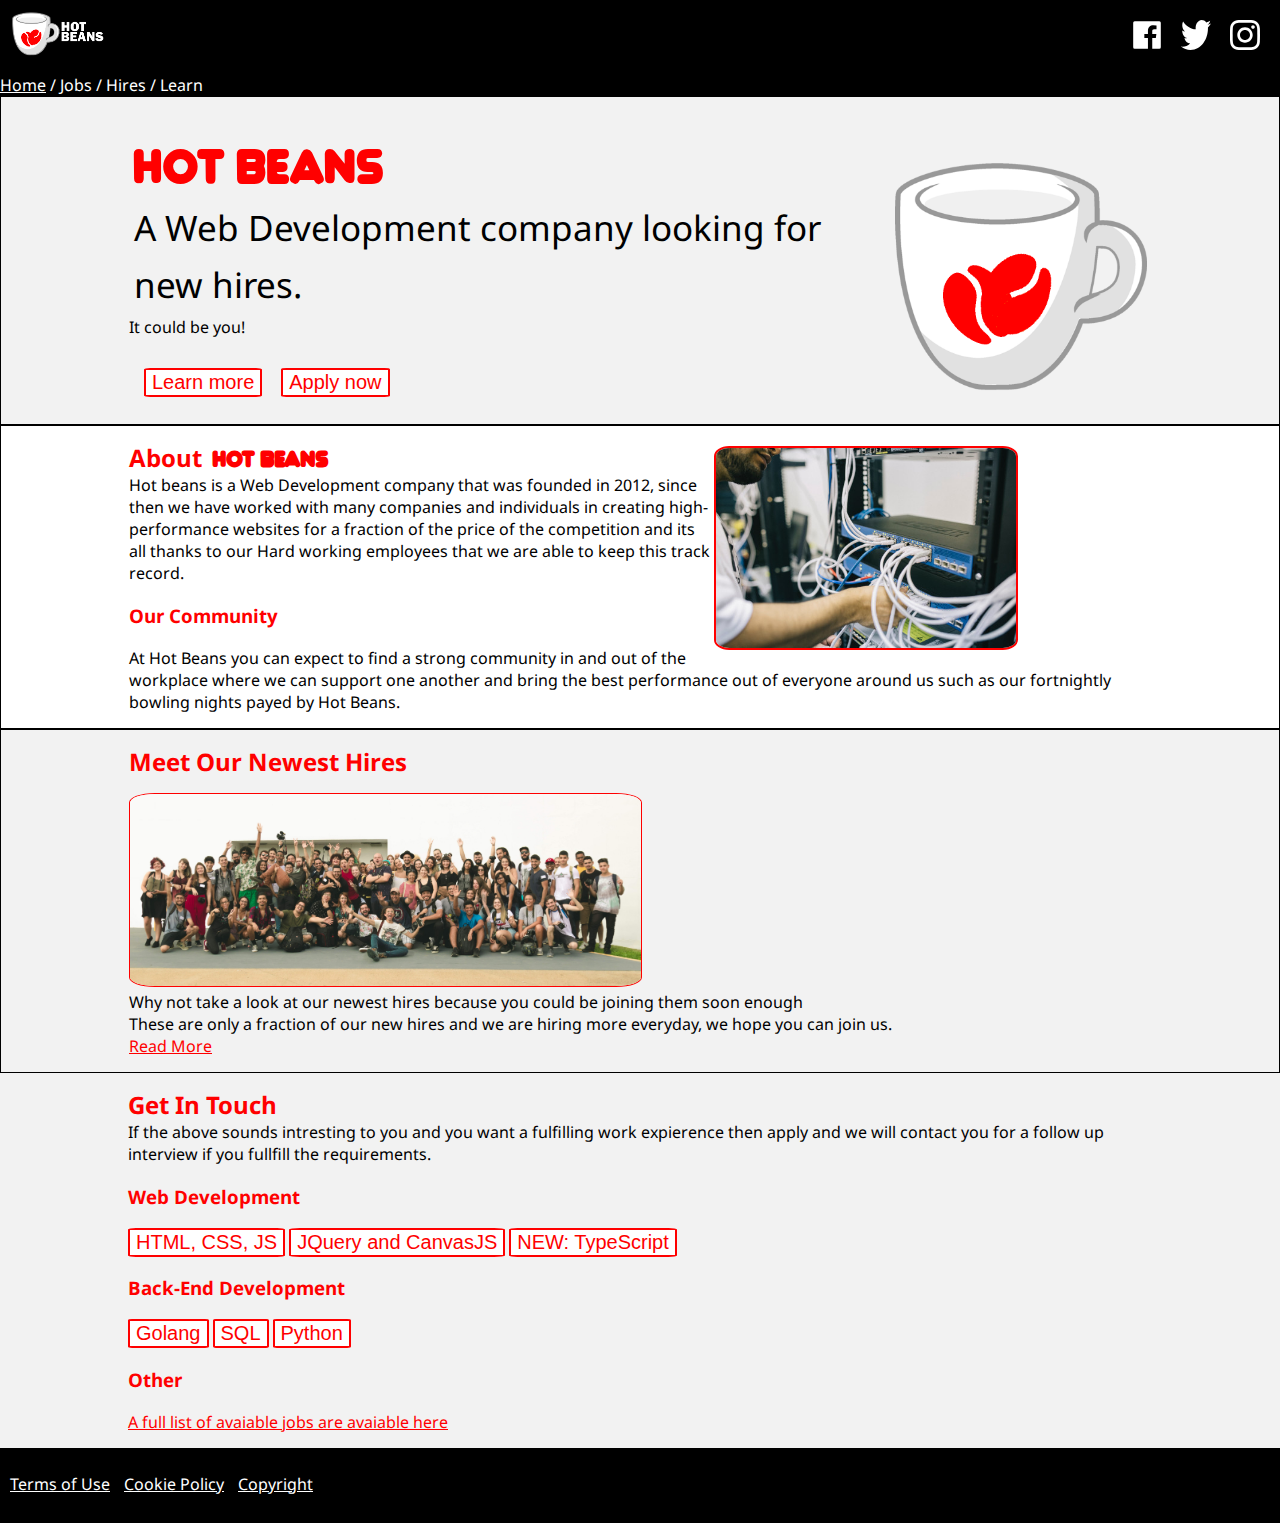
<file: index.htm>
<!DOCTYPE html>
<html lang="en">

<head>
    <meta charset="UTF-8">
    <meta http-equiv="X-UA-Compatible" content="IE=edge">
    <meta name="viewport" content="width=device-width, initial-scale=1.0">
    <title>Hot Beans</title>
    <link href="assets/css/style.css" rel="stylesheet">
    <link href="assets/css/fonts.css" rel="stylesheet">
    <style>
        .logo {
            width: 270px;
        }

        .man {
            float: right;
            margin: 0;
            padding: 0;
            margin-right: 13%;
            border-radius: 5%;
            margin-top: 5px;
            width: 300px;
            border: #f00 2px solid;
        }

        @media only screen and (max-width: 650px) {
            .logo {
                display: none;
            }
            .man {
                float: unset;
            }
        }
    </style>
    <link rel="icon" type="image/x-icon" href="assets/favicon.ico">
</head>

<body>
    <div class="nav">
        <img class="logobar" src="assets/image/logobar.png" alt="Logo">
        <div class="social">
            <img class="social" src="svg/facebook.svg" id="facebook"
                 onclick="window.location.replace('https://www.facebook.com/hotbeans__uk__/')" alt="Facebook">
            <img class="social" src="svg/twitter.svg"
                onclick="window.location.replace('https://www.twitter.com/hotbeans__uk__/')" alt="Twitter">
            <img class="social" src="svg/instagram.svg"
                onclick="window.location.replace('https://www.instagram.com/hotbeans__uk__/')" alt="Instagram">
        </div>
    </div>
    <div class="navbutts"><p> <a class="cur" href="./index.htm">Home</a> / <a href="./jobs.htm">Jobs</a> / <a href="./hires.htm">Hires</a> / <a href="./resources.htm">Learn</a></p></div>
    <div style="padding-top: 3%;" class="mainpad wborder">
        <!-- <h1>HOT BEANS</h> -->
        <div class="container">
            <div class="grid-t">
                <p class="title">HOT BEANS <br><i class="subtitle">A Web Development company looking for new hires.</i></p>
                <p>It could be you!</p>
                <button onclick="document.getElementById('about').scrollIntoView();" style="margin-top: 30px;margin-left: 15px;" class="mainbutt">Learn more</button>
                <button onclick="window.location = './jobs.htm'" style="margin-top: 30px;margin-left: 15px;" class="mainbutt">Apply now</button>
            </div>
            <div class="grid-t">
                <img class="logo" src="assets/image/logo.png">
            </div>
        </div>
    </div>
    <div class="mainpad wshade wborder">
        <img style="float:right;margin: 0;padding:0;margin-right: 13%;border-radius: 5%;margin-top:5px;width: 300px;border: #f00 2px solid;"
             src="assets/image/serverguy.jpg" alt="guy">
        <h2 id="about">About <i style="font-size: 23px;" class=title>Hot Beans</i></h2>
        <p>Hot beans is a Web Development company that was founded in 2012, since then we have worked with many
            companies and individuals in creating high-performance websites for
            a fraction of the price of the competition and its all thanks to our Hard working employees that we are able
            to keep this track record.
        </p>
        <h3>Our Community</h3>
        <p>At Hot Beans you can expect to find a strong community in and out of the workplace where we can support one
            another and bring the best performance out of everyone around us such as our fortnightly bowling nights
            payed by Hot Beans.</p>
    </div>
    <div class="mainpad wborder">
        <h2>Meet Our Newest Hires</h2>
        <img style="margin-top: 15px;border: #f00 1px solid;border-radius: 5%;" width="50%" src="assets/people/community.jpg">
        <p>Why not take a look at our newest hires because you could be joining them soon enough <br>
           These are only a fraction of our new hires and we are hiring more everyday, we hope you can join us.</p>
        <a href="hires.htm">Read More</a>
    </div>
    <div class="mainpad">
        <h2>Get In Touch</h2>
        <p>If the above sounds intresting to you and you want a fulfilling work expierence then apply and we will contact you for a follow up
            interview if you fullfill the requirements. 
        </p>

        <h3>Web Development</h3>
        <button onclick="window.location = './jobs.htm#HTML'" class="mainbutt">HTML, CSS, JS</button>
        <button onclick="window.location = './jobs.htm#JQUERY'" class="mainbutt">JQuery and CanvasJS</button>
        <button onclick="window.location = './jobs.htm#TS'" class="mainbutt">NEW: TypeScript</button>
        <h3>Back-End Development</h3>
        <button onclick="window.location = './jobs.htm#GO'" class="mainbutt">Golang</button>
        <button onclick="window.location = './jobs.htm#SQL'"class="mainbutt">SQL</button>
        <button onclick="window.location = './jobs.htm#PY'"class="mainbutt">Python</button>
        <h3>Other</h3>
        <a href="jobs.htm">A full list of avaiable jobs are avaiable here</a>
    </div>

    <div class="footer">
        <p class="footertxt">HOT BEANS</p>
        <p class="cc"><a href="#">Terms of Use</a> / <a href="#">Cookie Policy</a> / <a href="#">Copyright</a> </p>
    </div>
</body>

</html>
</file>
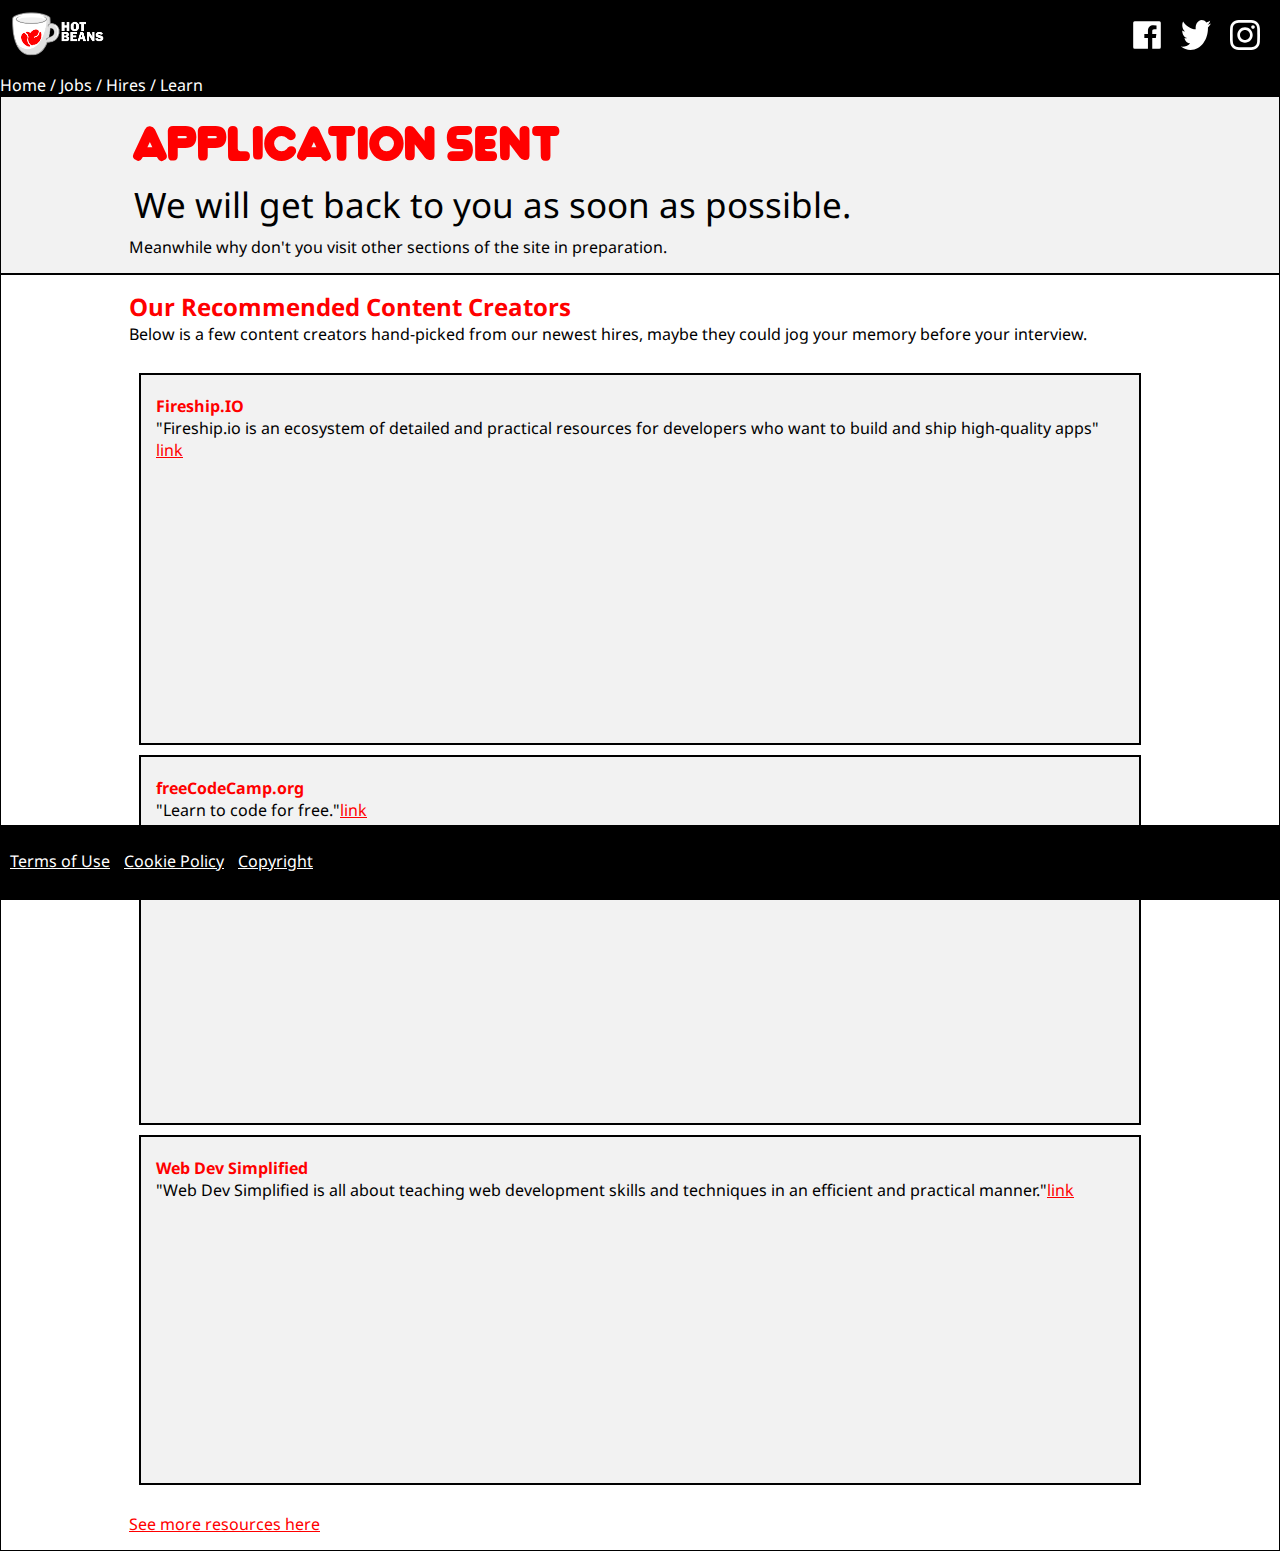
<file: appres.htm>
<!doctype html>
<html lang="en">

<head>
    <meta charset="UTF-8">
    <meta name="viewport"
        content="width=device-width, user-scalable=no, initial-scale=1.0, maximum-scale=1.0, minimum-scale=1.0">
    <meta http-equiv="X-UA-Compatible" content="ie=edge">
    <title>Hot Beans Application Submitted</title>
    <link href="assets/css/style.css" rel="stylesheet">
    <link href="assets/css/fonts.css" rel="stylesheet">
    <style>
        .grid-t {
            padding: 20px;
            padding-left: 15px;
            margin: 10px;
            background-color: #f2f2f2;
            border: 2px solid #000;
        }

        .grid-t iframe {
            width: 426px;
            height: 240px;
        }

        .grid-t h4 {
            padding: 0;
            margin: 0;
        }

        @media only screen and (max-width: 1700px) {
            div.container {
                display: unset;
            }
            .grid-t iframe {
                width: 100%;
            }
        }
    </style>
    <link rel="icon" type="image/x-icon" href="assets/favicon.ico">
</head>

<body>
    <div class="nav">
        <img class="logobar" src="assets/image/logobar.png" alt="Logo" onclick="window.location = './index.htm'">
        <div class="social">
            <img class="social" src="svg/facebook.svg" id="facebook"
                onclick="window.location.replace('https://www.facebook.com/hotbeans__uk__/')" alt="Facebook">
            <img class="social" src="svg/twitter.svg"
                onclick="window.location.replace('https://www.twitter.com/hotbeans__uk__/')" alt="Twitter">
            <img class="social" src="svg/instagram.svg"
                onclick="window.location.replace('https://www.instagram.com/hotbeans__uk__/')" alt="Instagram">
        </div>
    </div>
    <div class="navbutts">
        <p> <a href="./index.htm">Home</a> / <a href="./jobs.htm">Jobs</a> / <a href="./hires.htm">Hires</a> / <a
                href="./resources.htm">Learn</a></p>
    </div>
    <div class="mainpad wborder">
        <p class="title">Application Sent<br><i class="subtitle">We will get back to you<span id="name"></span> as soon
                as possible.</i></p>
        <p>Meanwhile why don't you visit other sections of the site in preparation.</p>
        <script>
            let params = new URLSearchParams(window.location.search);
            let name = params.get("name");
            if (name) {
                document.getElementById("name").innerHTML = ", " + name + ","
            }
        </script>
    </div>
    <div class="mainpad wshade wborder">
        <h2>Our Recommended Content Creators</h2>
        <p>Below is a few content creators hand-picked from our newest hires, maybe they could jog your memory before
            your interview.</p>
        <br>
        <div class="container">
            <div class="grid-t">
                <div>
                    <h4>Fireship.IO</h4>
                    <p>"Fireship.io is an ecosystem of detailed and practical resources for developers who want to build
                        and ship high-quality apps" <a href="https://fireship.io/">link</a></p>
                    <br>
                    <iframe src="https://www.youtube.com/embed/DHjqpvDnNGE" title="JavaScript in 100 Seconds"
                        frameborder="0"
                        allow="accelerometer; autoplay; clipboard-write; encrypted-media; gyroscope; picture-in-picture; web-share"
                        allowfullscreen></iframe>
                </div>
            </div>
            <div class="grid-t">
                <h4>freeCodeCamp.org </h4>
                <p>"Learn to code for free."<a href="https://www.freecodecamp.org/learn">link</a></p>
                <br>
                <iframe style="padding-top: 20px;" src="https://www.youtube.com/embed/YS4e4q9oBaU"
                    title="Learn Go Programming - Golang Tutorial for Beginners" frameborder="0"
                    allow="accelerometer; autoplay; clipboard-write; encrypted-media; gyroscope; picture-in-picture; web-share"
                    allowfullscreen></iframe>
            </div>
            <div class="grid-t">
                <h4>Web Dev Simplified</h4>
                <p>"Web Dev Simplified is all about teaching web development skills and techniques in an efficient and
                    practical manner."<a href="https://courses.webdevsimplified.com/">link</a></p>
                <br>
                <iframe src="https://www.youtube.com/embed/hQAHSlTtcmY" title="Learn React In 30 Minutes"
                    frameborder="0"
                    allow="accelerometer; autoplay; clipboard-write; encrypted-media; gyroscope; picture-in-picture; web-share"
                    allowfullscreen></iframe>
            </div>
        </div><br>
        <a href="./resources.htm">See more resources here</a>
    </div>


    <div class="footer bfooter">
        <p class="footertxt">HOT BEANS</p>
        <p class="cc"><a href="#">Terms of Use</a> / <a href="#">Cookie Policy</a> / <a href="#">Copyright</a> </p>
    </div>
</body>

</html>
</file>
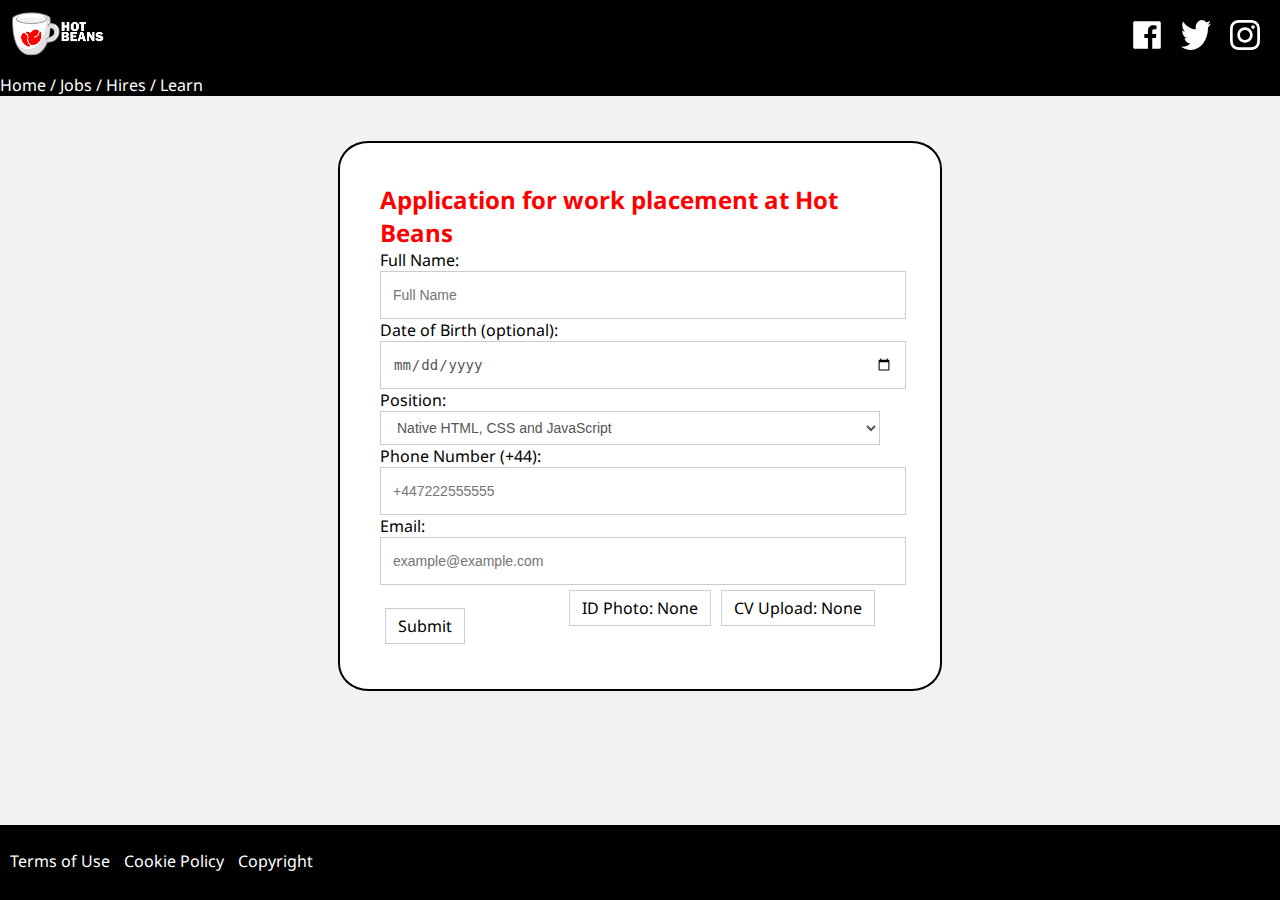
<file: form.htm>
<!DOCTYPE html>
<html lang="en">

<head>
    <meta charset="UTF-8">
    <meta http-equiv="X-UA-Compatible" content="IE=edge">
    <meta name="viewport" content="width=device-width, initial-scale=1.0">
    <title>Hot Beans Application</title>
    <link href="assets/css/style.css" rel="stylesheet">
    <link href="assets/css/fonts.css" rel="stylesheet">
    <link rel="icon" type="image/x-icon" href="assets/favicon.ico">
    <style>
        label {
            font-family: 'Noto Sans', sans-serif;
        }
        select, input {
            display: block;
            width: 100%;
            height: 34px;
            padding: 6px 12px;
            font-size: 14px;
            color: #555;
            background-color: #fff;
            background-image: none;
            border: 1px solid #ccc;
            /* border-radius: 2%; */
        }

        .f {
            width: unset;
            height:unset;
            font-size:unset;
            /*color: transparent;*/
            background-color: unset;
            background-image: none;
            border: 1px solid #ccc;
            display: inline-block;
            padding: 6px 12px;
            cursor: pointer;
            margin: 5px;
            float: right;
        }
        input[type="file"] {
            display: none;
        }

        .failed {
            border: 1px solid #f00;
        }

        .formholder {
            background-color: white;
            padding: 40px 60px 40px 40px;
            width: 500px;
            border: 2px solid #000;
            border-radius: 5%;
        }
        a {
            color: unset;
            text-decoration: none;
        }

    </style>
</head>

<body>
    <div class="nav">
        <img class="logobar" src="assets/image/logobar.png" alt="Logo" onclick="window.location = './index.htm'">
        <div class="social">
            <img class="social" src="svg/facebook.svg" id="facebook"
                 onclick="window.location.replace('https:\/\/www.facebook.com/hotbeans__uk__/')" alt="Facebook">
            <img class="social" src="svg/twitter.svg"
                onclick="window.location.replace('https:\/\/www.twitter.com/hotbeans__uk__/')" alt="Twitter">
            <img class="social" src="svg/instagram.svg"
                onclick="window.location.replace('https:\/\/www.instagram.com/hotbeans__uk__/')" alt="Instagram">
        </div>
    </div>
    <div class="navbutts"><p> <a href="./index.htm">Home</a> / <a href="./jobs.htm">Jobs</a> / <a href="./hires.htm">Hires</a> / <a href="./resources.htm">Learn</a></p></div>
    <div style="display: flex;align-items: center;justify-content: center;margin-top: 45px">
        <div class="formholder">
            <h2>Application for work placement at Hot Beans</h2>
            <form action="./appres.htm">
                <label for="name">Full Name:</label>
                <input autocomplete="false" type="text" name="name" id="name" placeholder="Full Name">
                <label for="dob">Date of Birth (optional):</label>
                <input autocomplete="false" type="date" name="dob" id="dob" placeholder="dd/mm/yyyy">
                <label for="position">Position:</label>
                <select autocomplete="false" class="input" name="position" id="position">
                    <optgroup label="Web Development"></optgroup>
                    <option value="Native HTML, CSS and JavaScript" id="pos-HTML">Native HTML, CSS and JavaScript</option>
                    <option value="JQuery" id="pos-JSQ">JQuery Development</option>
                    <option value="TypeScript" id="pos-TS">TypeScript Development</option>
                    <optgroup label="Back-End Development"></optgroup>
                    <option value="Golang Application Development" id="pos-GOA">Golang Application Development</option>
                    <option value="Golang Server Development" id="pos-GOS">Golang Server Development</option>
                    <option value="SQL DataStore Manager" id="pos-SQL">SQL DataStore Manager</option>
                    <option value="Python Application Development" id="pos-PY">Python Application Development</option>
                </select>
                <label for="phone">Phone Number (+44):</label>
                <input autocomplete="false" type="text" name="phone" id="phone" placeholder="+447222555555">
                <label for="email">Email:</label>
                <input autocomplete="false" type="email" name="email" id="email" placeholder="example@example.com">
                <label class="f">
                    <input id="cvu-f" onchange="inputchange(event)" type="file"/>
                    <span id="cvu">CV Upload: None </span>
                </label>
                <label class="f">
                    <input id="idu-f" onchange="inputchange(event)" type="file"/>
                    <span id="idu">ID Photo: None </span>
                </label>
                <input autocomplete="false" class="f" type="file" name="f" id="f">
                <br>
                <a class="f" style="float: left" onclick="sendform(this.parentNode)">Submit</a>
            </form>
        </div>
    </div>
    <script>
        let id = new URLSearchParams(window.location.search).get("op")
        if (id) {
            document.getElementById("pos-" + id).selected = true;
        }
        function inputchange(evt) {
            console.log(evt.target)
            console.log(evt.target.id)
            console.log(evt.target.id.slice(0, -2));
            console.log(evt.target.id.slice(0, -2));
            console.log(evt.target.files[0].name)
            if(evt.target.files[0].name) {
                if (evt.target.id === "idu-f")
                    document.getElementById(evt.target.id.slice(0, -2)).innerHTML = "ID Photo: " +  evt.target.files[0].name;
                else
                    document.getElementById(evt.target.id.slice(0, -2)).innerHTML = "CV Upload: " +  evt.target.files[0].name;
            }
        }

        function sendform(theform) {
            // Validation first
            let dom = document.getElementById("name");
            let failed = false;
            if (!dom.value) {
                failed = true;
                dom.classList.add("failed");
            }else if (dom.classList.contains("failed"))
                dom.classList.remove("failed");

            // RegEx for an GB mobile number
            // https://regexlib.com/(X(1)A(MKdY7w-h8EvV-sVcEeHVj5fLmIuUew0OuNUeZpx0VfjzK-zuj1gAY3_k9drP6mB3OPAsUmGYVhn52Nlteg-FK26_T2WpKvjgwXOCnnhfRH_H1kNRHEdCFZhJG6r9hHS3_EijJSwrWP08kvbsRzCccsTRdI3w6E3FjCArb5HG62zfzVta0Cdw3rW97Y12sVEL0))/UserPatterns.aspx?authorid=d95177b0-6014-4e73-a959-73f1663ae814&AspxAutoDetectCookieSupport=1
            let rg = new RegExp("^(((\\+44\\s?\\d{4}|\\(?0\\d{4}\\)?)\\s?\\d{3}\\s?\\d{3})|((\\+44\\s?\\d{3}|\\(?0\\d{3}\\)?)\\s?\\d{3}\\s?\\d{4})|((\\+44\\s?\\d{2}|\\(?0\\d{2}\\)?)\\s?\\d{4}\\s?\\d{4}))(\\s?\\#(\\d{4}|\\d{3}))?$");
            dom = document.getElementById("phone");
            if (!rg.test(dom.value)) {
                // invalid
                failed = true;
                dom.classList.add("failed");
            }else if (dom.classList.contains("failed"))
                dom.classList.remove("failed");
            rg = new RegExp("^[a-zA-Z0-9.!#$%&'*+/=?^_`{|}~-]+@[a-zA-Z0-9-]+(?:\\.[a-zA-Z0-9-]+)*$");
            dom = document.getElementById("email")
            if (!rg.test(dom.value)) {
                failed = true;
                dom.classList.add("failed");
                console.debug("Email was invalid");
            }else if (dom.classList.contains("failed"))
                dom.classList.remove("failed");

            if(failed) return;
            let urlparams = "?";
            for(const k of new FormData(theform).entries())
                urlparams += `${k[0]}=${encodeURIComponent(k[1] ? k[1] : "")}&`;

            window.location = `./appres.htm${urlparams}`;
        }
    </script>

    <div class="footer bfooter">
        <p class="footertxt">HOT BEANS</p>
        <p class="cc"><a href="#">Terms of Use</a> / <a href="#">Cookie Policy</a> / <a href="#">Copyright</a> </p>
    </div>
</body>

</html>
</file>
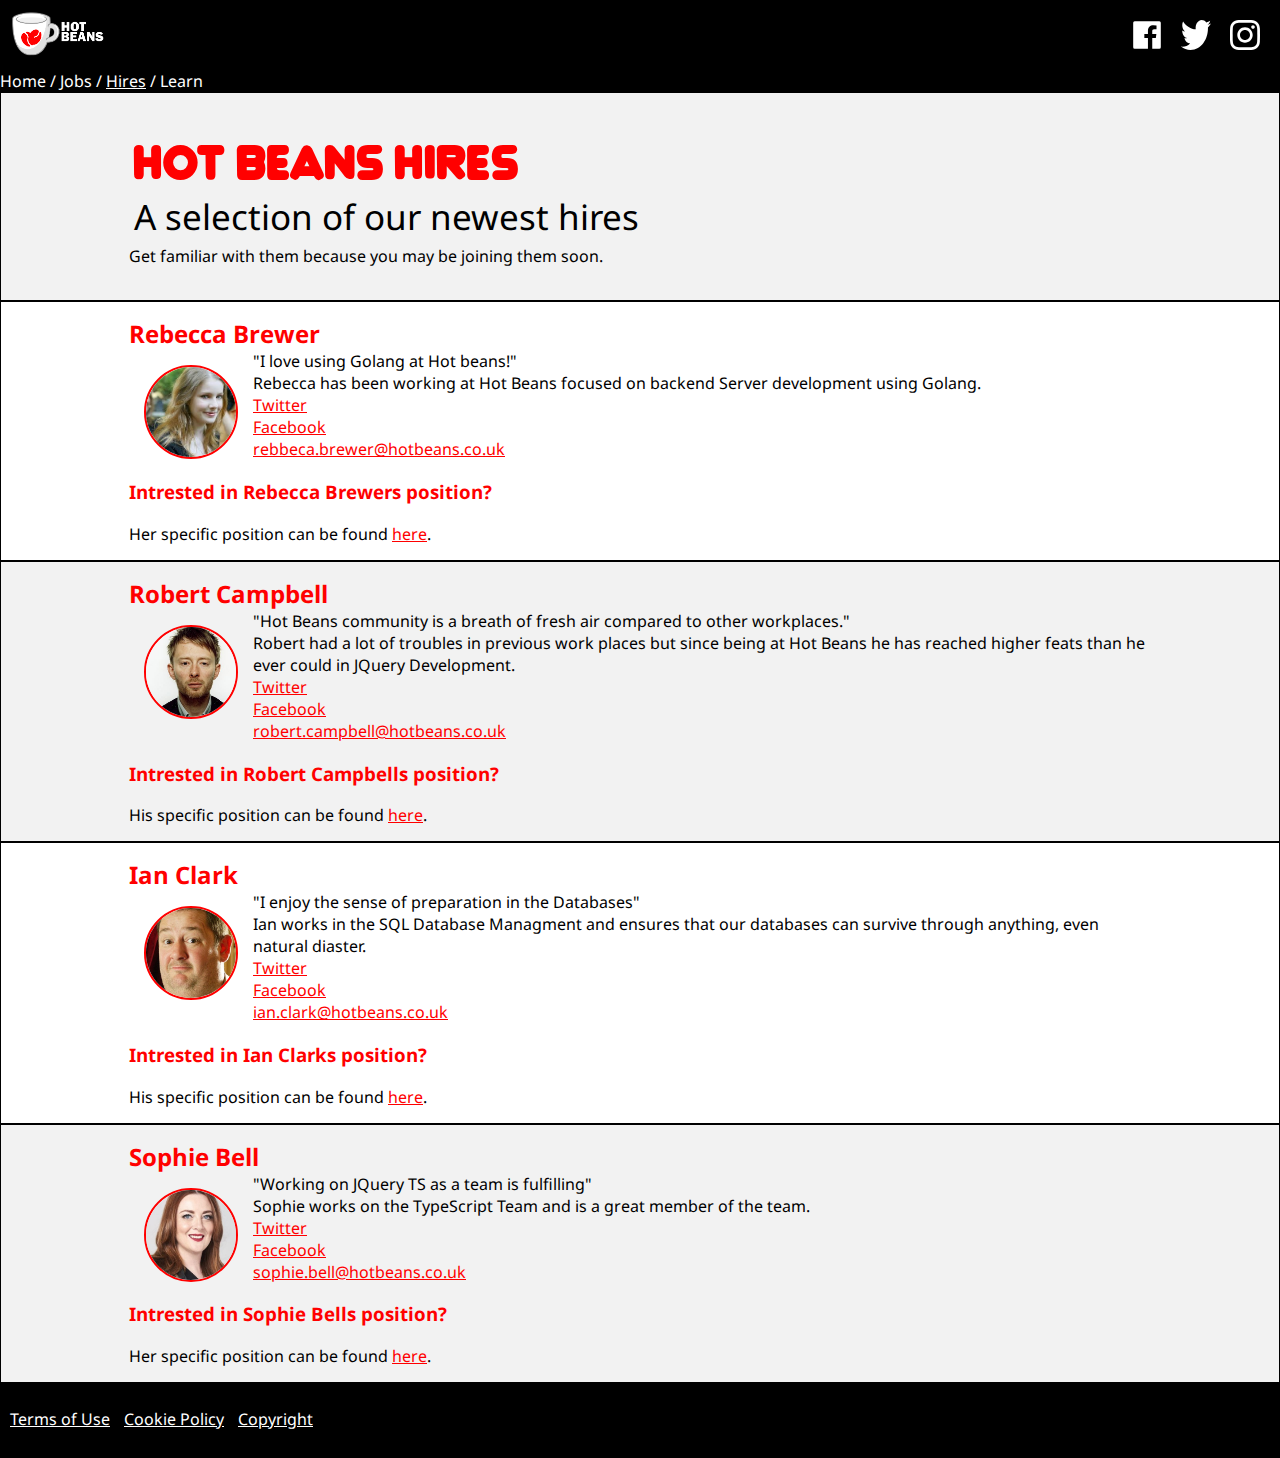
<file: hires.htm>
<html lang="en">
<head>
    <meta charset="UTF-8">
    <meta http-equiv="X-UA-Compatible" content="IE=edge">
    <meta name="viewport" content="width=device-width, initial-scale=1.0">
    <title>Hot Beans Hires</title>
    <link href="assets/css/style.css" rel="stylesheet">
    <link href="assets/css/fonts.css" rel="stylesheet">
    <link rel="icon" type="image/x-icon" href="assets/favicon.ico">
    <style>
        .mainpad img {
            width: 90px;
            /* float: right; */
            border: 2px solid #f00;
            border-radius: 50%;
            float: left;
            margin: 15px;
        }
        /* h3 { */
            /* padding-top: 15px; */
        /* } */

    </style>
</head>
<body>
    <div class="nav">
        <img class="logobar" src="assets/image/logobar.png" alt="Logo" onclick="window.location = './index.htm'">
        <div class="social">
            <img class="social" src="svg/facebook.svg" id="facebook"
                 onclick="window.location.replace('https:\/\/www.facebook.com/hotbeans__uk__/')" alt="Facebook">
            <img class="social" src="svg/twitter.svg"
                onclick="window.location.replace('https:\/\/www.twitter.com/hotbeans__uk__/')" alt="Twitter">
            <img class="social" src="svg/instagram.svg"
                onclick="window.location.replace('https:\/\/www.instagram.com/hotbeans__uk__/')" alt="Instagram">
        </div>
    </div>
    <div class="navbutts"><p> <a href="./index.htm">Home</a> / <a href="./jobs.htm">Jobs</a> / <a class="cur" href="./hires.htm">Hires</a> / <a href="./resources.htm">Learn</a></p></div>
    <div style="padding-top: 3%;" class="mainpad wborder">
        <!-- <h1>HOT BEANS</h> -->
        <p class="title">HOT BEANS HIRES <br><i class="subtitle">A selection of our newest hires</i></p>
        <p>Get familiar with them because you may be joining them soon.</p>
        <br>
    </div>
    <div class="mainpad wshade wborder">
        <h2>Rebecca Brewer</h2>
        <img src="assets/people/women2.jpg" alt="IMAGE LOST">
        <p>"I love using Golang at Hot beans!"<br>Rebecca has been working at Hot Beans focused on backend Server development using Golang.</p>
        <a href="https://www.twitter.com/rebecca_brewer__fake__fake__">Twitter</a><br>
        <a href="https://www.facebook.com/rebecca_brewer__fake__fake__">Facebook</a><br>
        <a href="#">rebbeca.brewer@hotbeans.co.uk</a><br>

        <h3>Intrested in Rebecca Brewers position?</h3>
        <p>Her specific position can be found <a href="./jobs.htm#GO">here</a>.</p>
    </div>
    <div class="mainpad wborder">
        <h2>Robert Campbell</h2>
        <img src="assets/people/guy2.png" alt="IMAGE LOST">
        <p>"Hot Beans community is a breath of fresh air compared to other workplaces."<br>Robert  had a lot of troubles in previous work places but since being at
        Hot Beans he has reached higher feats than he ever could in JQuery Development.</p>
        <a href="https://www.twitter.com/robert_campbell__fake__fake__">Twitter</a><br>
        <a href="https://www.facebook.com/robert_campbell__fake__fake__">Facebook</a><br>
        <a href="#">robert.campbell@hotbeans.co.uk</a><br>
        <h3>Intrested in Robert Campbells position?</h3>
        <p>His specific position can be found <a href="./jobs.htm#JQUERY">here</a>.</p>
    </div>
    <div class="mainpad wshade wborder">
        <h2>Ian Clark</h2>
        <img src="assets/people/guy1.png" alt="IMAGE LOST">
        <p>"I enjoy the sense of preparation in the Databases"<br>Ian works in the SQL Database Managment and ensures that our databases can survive through anything, even natural diaster.</p>
        <a href="https://www.twitter.com/ian_clark__fake__fake__">Twitter</a><br>
        <a href="https://www.facebook.com/ian_clark__fake__fake__">Facebook</a><br>
        <a href="#">ian.clark@hotbeans.co.uk</a><br>
        <h3>Intrested in Ian Clarks position?</h3>
        <p>His specific position can be found <a href="./jobs.htm#SQL">here</a>.</p> 
    </div>
    <div class="mainpad wborder">
        <h2>Sophie Bell</h2>
        <img src="assets/people/women1.png" alt="IMAGE LOST">
        <p>"Working on JQuery TS as a team is fulfilling"<br>Sophie works on the TypeScript Team and is a great member of the team. </p>
        <a href="https://www.twitter.com/sophine_bell__fake__fake__">Twitter</a><br>
        <a href="https://www.facebook.com/solphine_bell__fake__fake__">Facebook</a><br>
        <a href="#">sophie.bell@hotbeans.co.uk</a><br>
        <h3>Intrested in Sophie Bells position?</h3>
        <p>Her specific position can be found <a href="./jobs.htm#TS">here</a>.</p> 
    </div>
    <div class="footer">
        <p class="footertxt">HOT BEANS</p>
        <p class="cc"><a href="#">Terms of Use</a> / <a href="#">Cookie Policy</a> / <a href="#">Copyright</a> </p>
    </div>
</body>
</html>
</file>
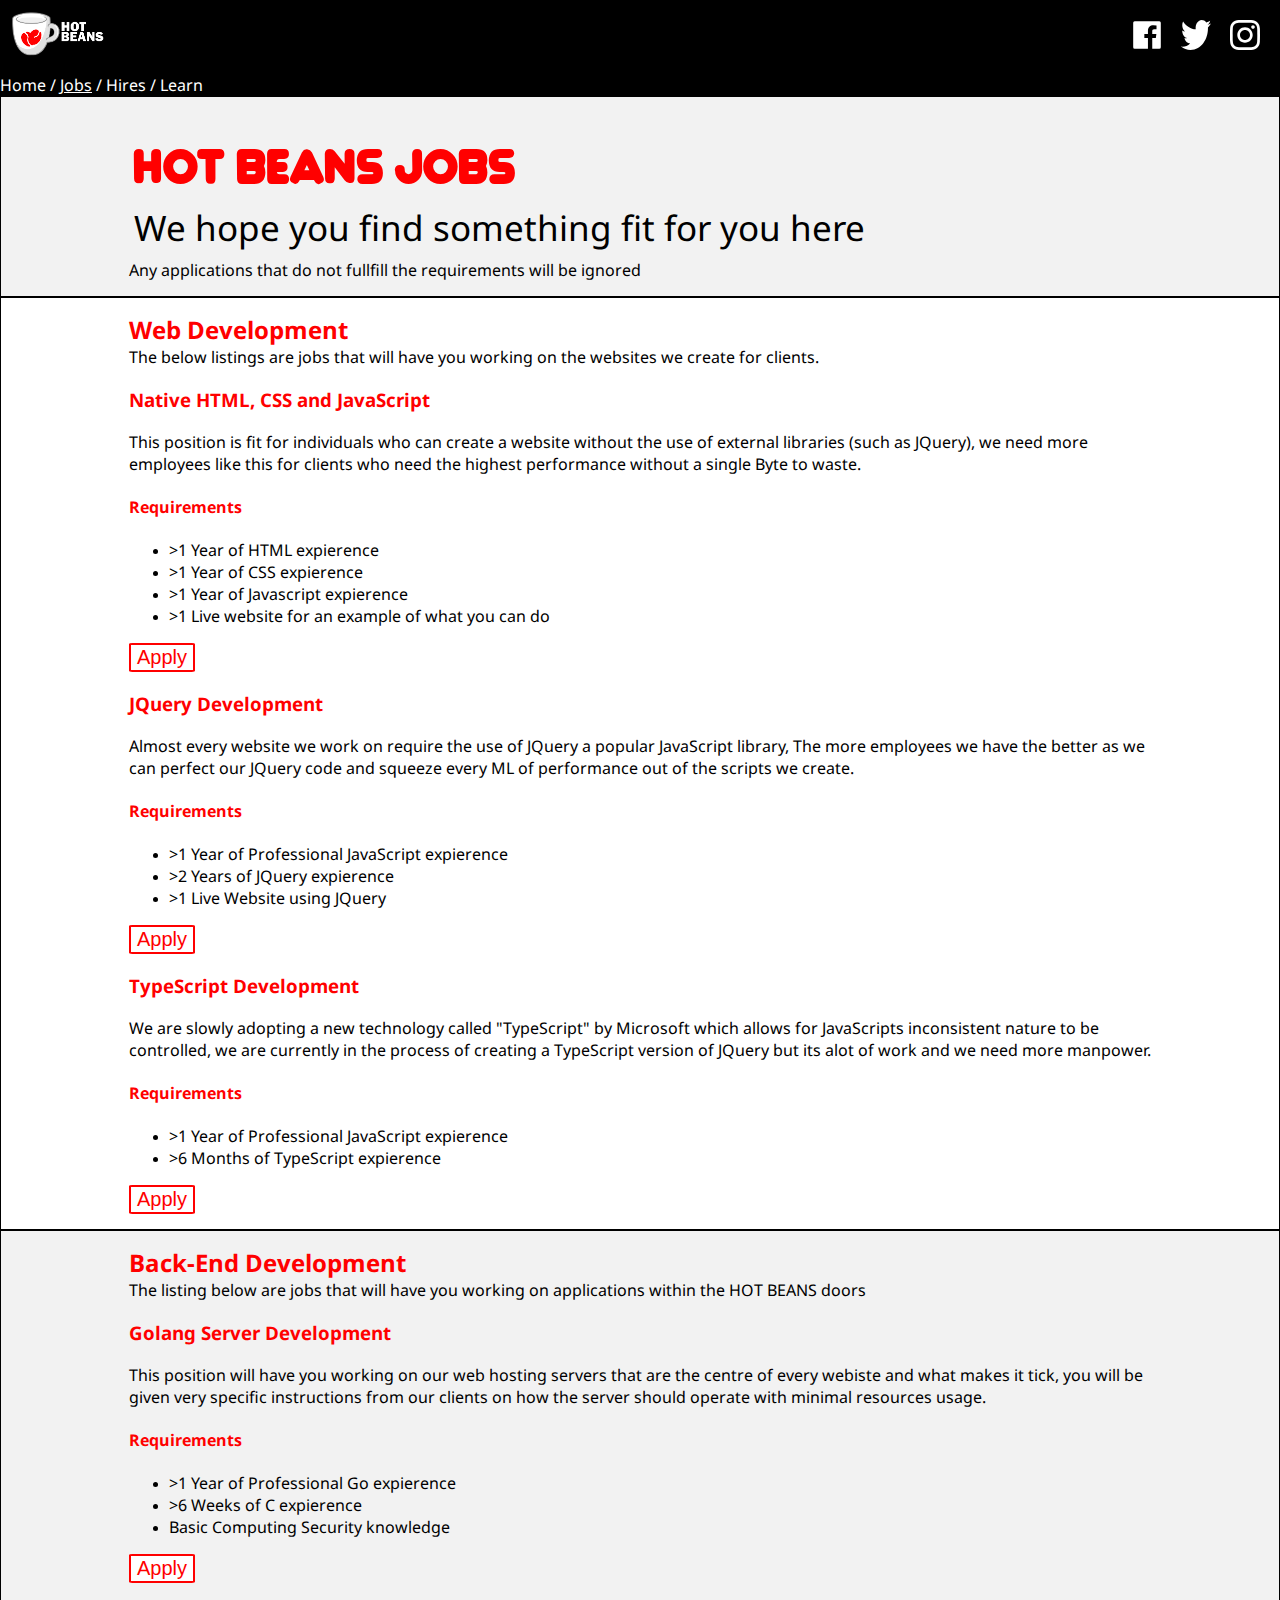
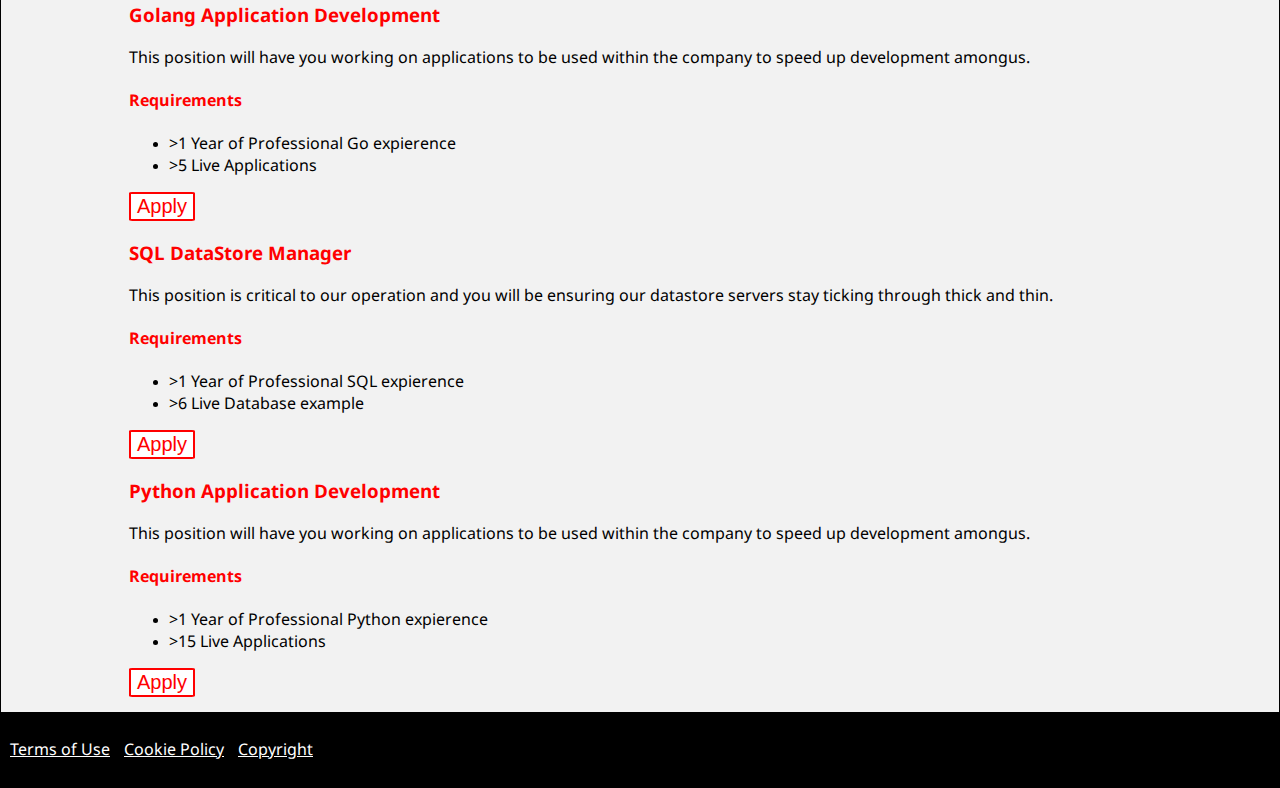
<file: jobs.htm>
<!DOCTYPE html>
<html lang="en">
<head>
    <meta charset="UTF-8">
    <meta http-equiv="X-UA-Compatible" content="IE=edge">
    <meta name="viewport" content="width=device-width, initial-scale=1.0">
    <title>Hot Beans Jobs</title>
    <link href="assets/css/style.css" rel="stylesheet">
    <link href="assets/css/fonts.css" rel="stylesheet">
    <link rel="icon" type="image/x-icon" href="assets/favicon.ico">
    <style>
        p {
            margin: 0;
        }
    </style>
</head>
<body>
    <div class="nav">
        <img class="logobar" src="assets/image/logobar.png" alt="Logo" onclick="window.location = './index.htm'">
        <div class="social">
            <img class="social" src="svg/facebook.svg" id="facebook"
                 onclick="window.location.replace('https://www.facebook.com/hotbeans__uk__/')" alt="Facebook">
            <img class="social" src="svg/twitter.svg"
                onclick="window.location.replace('https://www.twitter.com/hotbeans__uk__/')" alt="Twitter">
            <img class="social" src="svg/instagram.svg"
                onclick="window.location.replace('https://www.instagram.com/hotbeans__uk__/')" alt="Instagram">
        </div>
    </div>
    <div class="navbutts"><p> <a href="./index.htm">Home</a> / <a class="cur" href="./jobs.htm">Jobs</a> / <a href="./hires.htm">Hires</a> / <a href="./resources.htm">Learn</a></p></div>
    <div style="padding-top: 3%;" class="mainpad wborder">
        <!-- <h1>HOT BEANS</h> -->
        <p class="title">HOT BEANS JOBS <br><i class="subtitle">We hope you find something fit for you here</i></p>
        <p>Any applications that do not fullfill the requirements will be ignored</p>
    </div>
    <div class="wborder wshade mainpad">
        <h2>Web Development</h2>
        <p>The below listings are jobs that will have you working on the websites we create for clients.</p>
        <h3 id="HTML">Native HTML, CSS and JavaScript</h3>
        <p>This position is fit for individuals who can create a website without the use of external libraries (such as JQuery), we need more employees like this for clients who need the highest performance without a single Byte to waste. </p>
        <h4>Requirements</h4>
        <ul>
            <li><p>>1 Year of HTML expierence</p></li>
            <li><p>>1 Year of CSS expierence</p></li>
            <li><p>>1 Year of Javascript expierence</p></li>
            <li><p>>1 Live website for an example of what you can do</p></li>
        </ul>
        <button onclick="window.location = './form.htm?op=HTML'" class="mainbutt">Apply</button>
        <h3 id="JQUERY">JQuery Development</h3>
        <p>Almost every website we work on require the use of JQuery a popular JavaScript library, The more employees we have the better as we can perfect our JQuery code and squeeze every ML of performance out of the scripts we create. </p>
        <h4>Requirements</h4>
        <ul>
            <li><p>>1 Year of Professional JavaScript expierence</p></li>
            <li><p>>2 Years of JQuery expierence</p></li>
            <li><p>>1 Live Website using JQuery</p></li>
        </ul>
        <button onclick="window.location = './form.htm?op=JSQ'"  class="mainbutt">Apply</button>
        <h3 id="TS">TypeScript Development</h3>
        <p>We are slowly adopting a new technology called "TypeScript" by Microsoft which allows for JavaScripts inconsistent nature to be controlled, we are currently in the process of creating a TypeScript version of JQuery but its alot of work and we need more manpower.</p>
        <h4>Requirements</h4>
        <ul>
            <li><p>>1 Year of Professional JavaScript expierence</p></li>
            <li><p>>6 Months of TypeScript expierence</p></li>
        </ul>
        <button onclick="window.location = './form.htm?op=TS'"  class="mainbutt">Apply</button>
    </div>
    <div class="wborder mainpad">
        <h2>Back-End Development</h2>
        <p>The listing below are jobs that will have you working on applications within the HOT BEANS doors </p>
        <h3 id="GO">Golang Server Development</h3>
        <p>This position will have you working on our web hosting servers that are the centre of every webiste and what makes it tick, you will be given very specific instructions from our clients on how the server should operate with minimal resources usage.</p>
        <h4>Requirements</h4>
        <ul>
            <li><p>>1 Year of Professional Go expierence</p></li>
            <li><p>>6 Weeks of C expierence</p></li>
            <li><p>Basic Computing Security knowledge</p></li>
        </ul>
        <button onclick="window.location = './form.htm?op=GOS'"  class="mainbutt">Apply</button>
        <h3>Golang Application Development</h3>
        <p>This position will have you working on applications to be used within the company to speed up development amongus.</p>
        <h4>Requirements</h4>
        <ul>
            <li><p>>1 Year of Professional Go expierence</p></li>
            <li><p>>5 Live Applications</p></li>
        </ul>
        <button onclick="window.location = './form.htm?op=GOA'"  class="mainbutt">Apply</button>
        <h3 id="SQL">SQL DataStore Manager</h3>
        <p>This position is critical to our operation and you will be ensuring our datastore servers stay ticking through thick and thin.</p>
        <h4>Requirements</h4>
        <ul>
            <li><p>>1 Year of Professional SQL expierence</p></li>
            <li><p>>6 Live Database example</p></li>
        </ul>
        <button onclick="window.location = './form.htm?op=SQL'" class="mainbutt">Apply</button>
        <h3 id="PY">Python Application Development</h3>
        <p>This position will have you working on applications to be used within the company to speed up development amongus.</p>
        <h4>Requirements</h4>
        <ul>
            <li><p>>1 Year of Professional Python expierence</p></li>
            <li><p>>15 Live Applications</p></li>
        </ul>
        <button onclick="window.location = './form.htm?op=PY'" class="mainbutt">Apply</button>
    </div>
    <div class="footer">
        <p class="footertxt">HOT BEANS</p>
        <p class="cc"><a href="#">Terms of Use</a> / <a href="#">Cookie Policy</a> / <a href="#">Copyright</a> </p>
    </div>
</body>
</html>
</file>
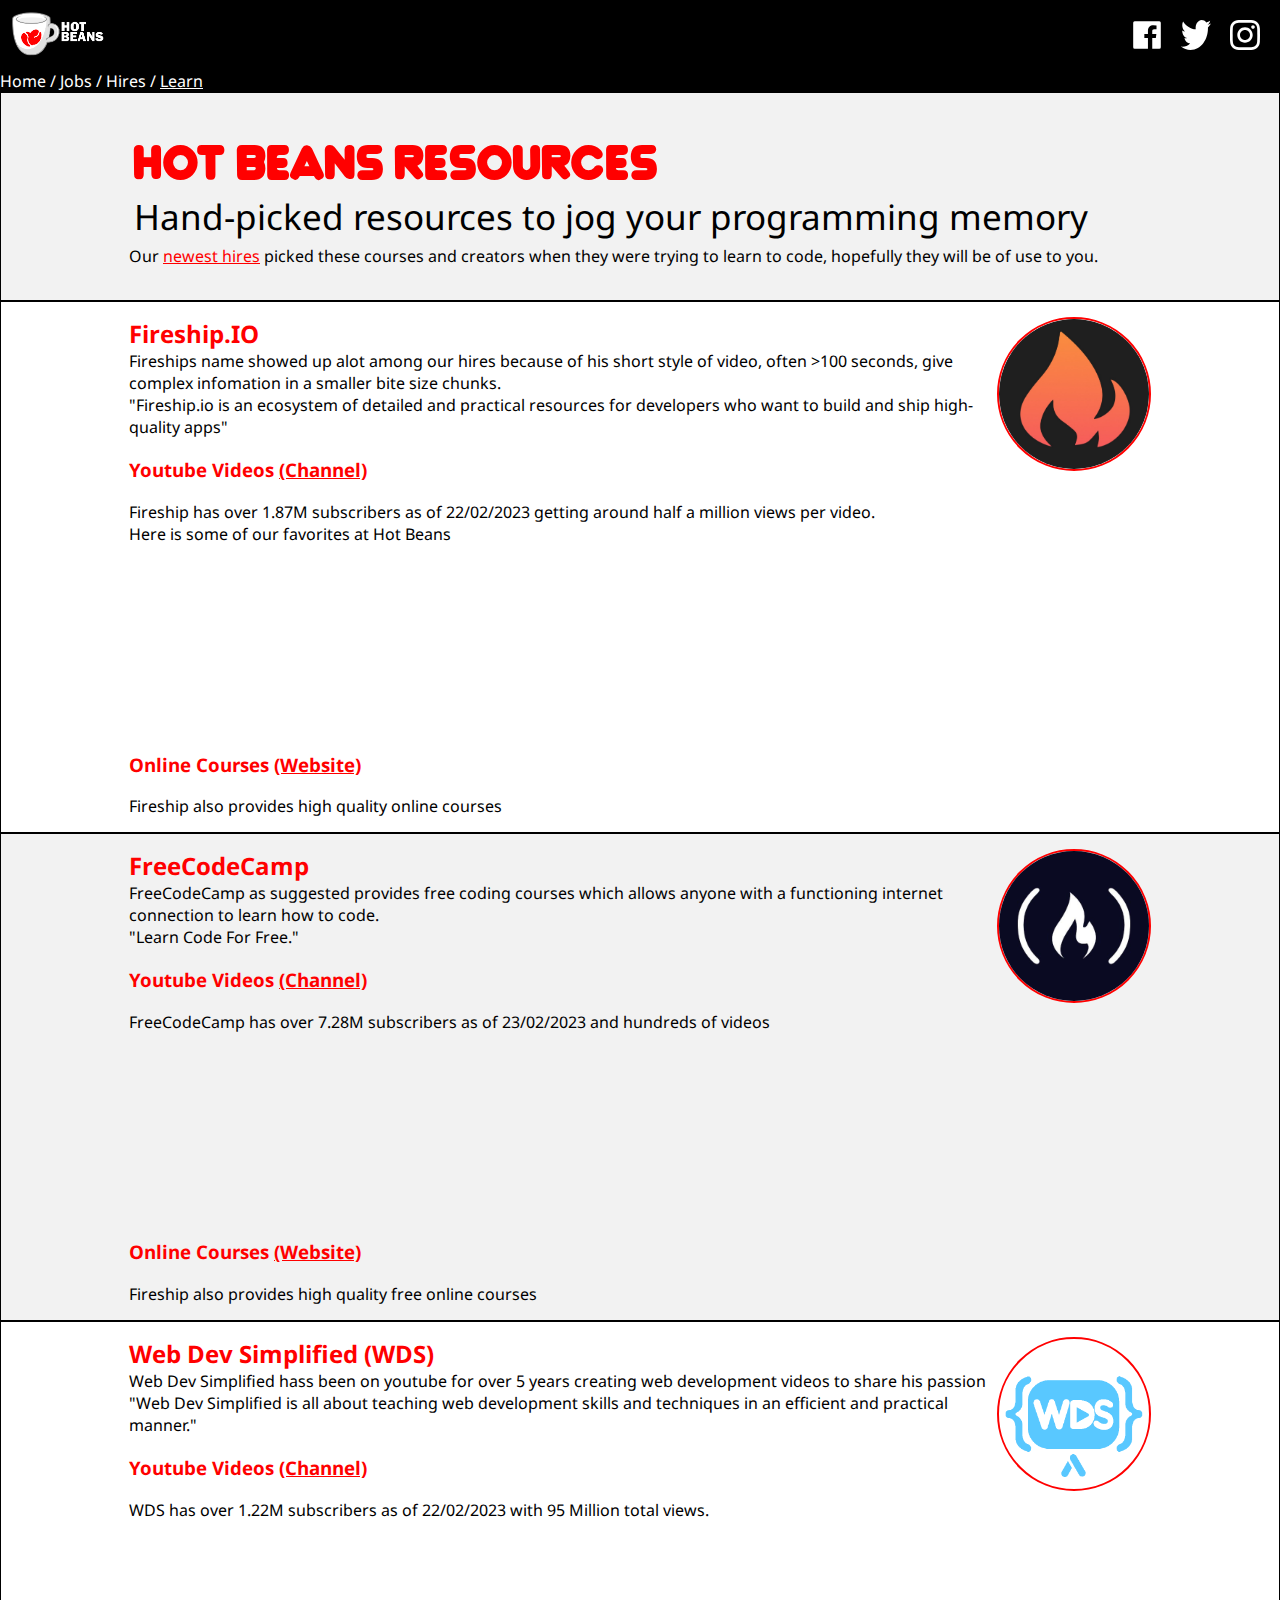
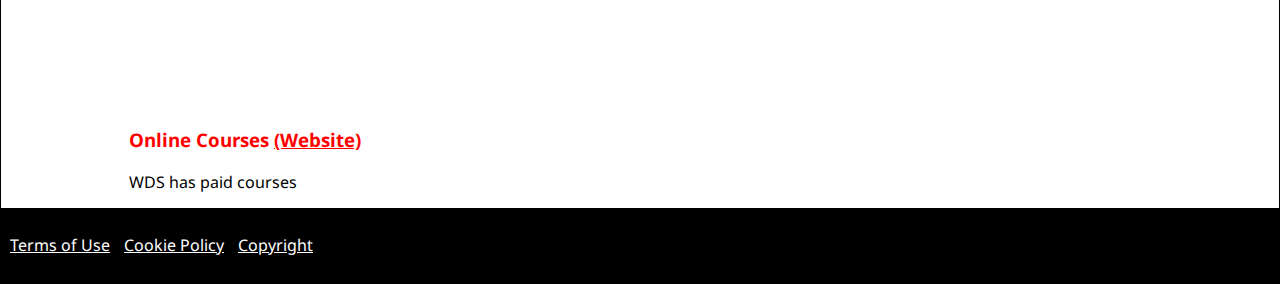
<file: resources.htm>
<html lang="en">

<head>
    <meta charset="UTF-8">
    <meta http-equiv="X-UA-Compatible" content="IE=edge">
    <meta name="viewport" content="width=device-width, initial-scale=1.0">
    <title>Hot Beans Resources</title>
    <link href="assets/css/style.css" rel="stylesheet">
    <link href="assets/css/fonts.css" rel="stylesheet">
    <style>
        .mainpad img {
            width: 150px;
            float: right;
            border: 2px solid #f00;
            border-radius: 50%;
        }

        iframe {
            width: 256px;
            height: 144px;
            margin: 20px;
        }
    </style>
    <link rel="icon" type="image/x-icon" href="assets/favicon.ico">
</head>

<body>
    <div class="nav">
        <img class="logobar" src="assets/image/logobar.png" alt="Logo" onclick="window.location = './index.htm'">
        <div class="social">
            <img class="social" src="svg/facebook.svg" id="facebook"
                onclick="window.location.replace('https://www.facebook.com/hotbeans__uk__/')" alt="Facebook">
            <img class="social" src="svg/twitter.svg"
                onclick="window.location.replace('https://www.twitter.com/hotbeans__uk__/')" alt="Twitter">
            <img class="social" src="svg/instagram.svg"
                onclick="window.location.replace('https://www.instagram.com/hotbeans__uk__/')" alt="Instagram">
        </div>
    </div>
    <div class="navbutts">
        <p> <a href="./index.htm">Home</a> / <a href="./jobs.htm">Jobs</a> / <a href="./hires.htm">Hires</a> / <a
            class="cur" href="./resources.htm">Learn</a></p>
    </div>

    <div style="padding-top: 3%;" class="mainpad wborder">
        <!-- <h1>HOT BEANS</h> -->
        <p class="title">HOT BEANS RESOURCES <br><i class="subtitle">Hand-picked resources to jog your programming memory</i></p>
        <p>Our <a href="./hires.htm">newest hires</a> picked these courses and creators when they were trying to learn to code, hopefully they will be of use to you.</p>
        <br>
    </div>

    <div class="mainpad wborder wshade">
        <img  src="assets/image/fireship.io.png" alt="">
        <h2>Fireship.IO </h2>
        <p>Fireships name showed up alot among our hires because of his short style of video, often >100 seconds, give complex infomation in a smaller bite size chunks.</p>
        <p>"Fireship.io is an ecosystem of detailed and practical resources for developers who want to build and ship high-quality apps"</p>

        <h3>Youtube Videos <a href="https://www.youtube.com/@Fireship">(Channel)</a></h3>
        <p>Fireship has over 1.87M subscribers as of 22/02/2023 getting around half a million views per video.</p>
        <p>Here is some of our favorites at Hot Beans</p>
        <iframe src="https://www.youtube.com/embed/U3aXWizDbQ4" title="C in 100 Seconds" frameborder="0" allow="accelerometer; autoplay; clipboard-write; encrypted-media; gyroscope; picture-in-picture; web-share" allowfullscreen></iframe>
        <iframe  src="https://www.youtube.com/embed/NLtt4S9ErIA" title="gzip file compression in 100 Seconds" frameborder="0" allow="accelerometer; autoplay; clipboard-write; encrypted-media; gyroscope; picture-in-picture; web-share" allowfullscreen></iframe>
        <iframe  src="https://www.youtube.com/embed/wHTcrmhskto" title="Is Web3 all Hype? Top 10 Web 3.0 Questions &amp; Answers" frameborder="0" allow="accelerometer; autoplay; clipboard-write; encrypted-media; gyroscope; picture-in-picture; web-share" allowfullscreen></iframe>
        
        <h3>Online Courses <a href="https://fireship.io/">(Website)</a></h3>
        <p>Fireship also provides high quality online courses</p>
    </div>

    <div class="mainpad wborder">
        <img src="assets/image/freecodecamp.jpg" alt="">
        <h2>FreeCodeCamp</h2>
        <p>FreeCodeCamp as suggested provides free coding courses which allows anyone with a functioning internet connection to learn how to code.</p>
        <p>"Learn Code For Free."</p>

        <h3>Youtube Videos <a href="https://www.youtube.com/@freecodecamp">(Channel)</a></h3>
        <p>FreeCodeCamp has over 7.28M subscribers as of 23/02/2023 and hundreds of videos</p>
        <iframe src="https://www.youtube.com/embed/WNvxR8RFzBg" title="Python for Web Development – Crash Course [API, SQL Databases, Virtual Environment, Flask, Django]" frameborder="0" allow="accelerometer; autoplay; clipboard-write; encrypted-media; gyroscope; picture-in-picture; web-share" allowfullscreen></iframe>
        <iframe src="https://www.youtube.com/embed/VywxIQ2ZXw4" title="Postman Beginner&#39;s Course - API Testing" frameborder="0" allow="accelerometer; autoplay; clipboard-write; encrypted-media; gyroscope; picture-in-picture; web-share" allowfullscreen></iframe>
        <iframe src="https://www.youtube.com/embed/PkZNo7MFNFg" title="Learn JavaScript - Full Course for Beginners" frameborder="0" allow="accelerometer; autoplay; clipboard-write; encrypted-media; gyroscope; picture-in-picture; web-share" allowfullscreen></iframe>
    
        <h3>Online Courses <a href="https://www.freecodecamp.org/">(Website)</a></h3>
        <p>Fireship also provides high quality free online courses</p>
    </div>

    <div class="mainpad wborder wshade">
        <img  src="assets/image/WDS.png" alt="">
        <h2>Web Dev Simplified (WDS) </h2>
        <p>Web Dev Simplified hass been on youtube for over 5 years creating web development videos to share his passion</p>
        <p>"Web Dev Simplified is all about teaching web development skills and techniques in an efficient and practical manner."</p>

        <h3>Youtube Videos <a href="https://www.youtube.com/@WebDevSimplified">(Channel)</a></h3>
        <p>WDS has over 1.22M subscribers as of 22/02/2023 with 95 Million total views.</p>
    
        <iframe src="https://www.youtube.com/embed/2gE2K8i5tvs" title="Learn Switch Statements In 7 Minutes" frameborder="0" allow="accelerometer; autoplay; clipboard-write; encrypted-media; gyroscope; picture-in-picture; web-share" allowfullscreen></iframe>
        <iframe src="https://www.youtube.com/embed/NZJUEzn10FI" title="New React useEffectEvent Hook Crash Course" frameborder="0" allow="accelerometer; autoplay; clipboard-write; encrypted-media; gyroscope; picture-in-picture; web-share" allowfullscreen></iframe>
        <iframe src="https://www.youtube.com/embed/L6BE-U3oy80" title="Learn Zod In 30 Minutes" frameborder="0" allow="accelerometer; autoplay; clipboard-write; encrypted-media; gyroscope; picture-in-picture; web-share" allowfullscreen></iframe>
        
        <h3>Online Courses <a href="https://courses.webdevsimplified.com/">(Website)</a></h3>
        <p>WDS has paid courses</p>
    
    </div>

    <div class="footer">
        <p class="footertxt">HOT BEANS</p>
        <p class="cc"><a href="#">Terms of Use</a> / <a href="#">Cookie Policy</a> / <a href="#">Copyright</a> </p>
    </div>
</body>

</html>
</file>
<file: assets/css/style.css>
:root {
    --bg: #f2f2f2;
    --bgshade: #fff;
}

html {
    scroll-behavior: smooth;
}

body {
    margin: 0;
    /* margin-bottom: 100px; */
    /*padding: 25px 15px 15px;*/
    background-color: var(--bg)
}

.mainpad {
    padding-top: 15px;
    padding-bottom: 15px;
    padding-left: 10%;
    padding-right: 10%;
    position: relative;
}

.mainpad p {
    margin: 0;
}

.mainpad .title {
    margin: 5px;
    font-size: 50px;
    font-family: "Levitation";
    color: #f00;
    font-style: normal;
}

.mainpad .subtitle {
    font-family: "Noto Sans";
    font-size: 35px;
    font-style: normal;
    color: #000;
}

h2 {
    margin: 5px;
    color: #f00;
    margin: 0px;
    font-family: "Noto Sans";
}
p { font-family: "Noto Sans"; }

h3 {
    font-family: "Noto Sans";
    text-decoration: none;
    color: #f00;
}
h4 {
    font-family: "Noto Sans";
    text-decoration: none;
    color: #f00;
}

button.mainbutt {
    background-color: #fff;
    border: #f00 2px solid;
    color: #f00;
    border-radius: 5%;
    transition: 300ms;
    font-size: 20px;
    cursor: pointer;
}
.mainbutt img {
    width: 25px;
}


button.mainbutt:hover {
    background-color: #f00;
    color: #fff;
    border-radius: 10%;
}

.wshade {
    background-color: var(--bgshade);
}

.wborder {
    border: black 1px solid;
}
a {
    font-family: 'Noto Sans';
    text-decoration: underline;
    color: #f00;
    cursor: pointer;
}

div.nav {
    /* position: fixed; */
    /* top: 0; */
    width: 100%;
    background-color: #000;
    vertical-align: text-top;
}

/* .nav div{ */

/* } */
div.navbutts {
    width: 100%;
    background-color: #000;
    vertical-align:text-bottom;
}
.navbutts a {
    color: #fff;
    margin: 0;
    padding: 0;
    text-decoration: none;
}
.navbutts .cur {
    text-decoration: underline;
}
.navbutts a:hover {
    color: #f00;
}
.navbutts p {
    color: #fff;
    margin: 0;
    padding: 0;
}

img.logobar {
    padding: 5px;
    height: 60px;
    cursor: pointer;
}

div.social {
    float: right;
    padding: 20px;
}

img.social {
    width: 30px;
    padding-left: 15px;
}

img.social:hover {
    filter: invert(51%) sepia(90%) saturate(5989%) hue-rotate(355deg) brightness(94%) contrast(118%);
    cursor: pointer;
}

div.footer {
    /* position:fixed;
    bottom: 0; */
    background-color: #000;
    width: 100%;
    /* left: 0; */
    height: 75px;
}

p.footertxt {
    position:absolute;right:10px;padding-top: 10px;color: #000;
}
div.footer a {
    color: white;
}

div.bfooter {
    position: absolute;bottom: 0
}

p.cc {
    margin: auto;
    padding: 10px;
    padding-top: 25px;
    /* padding-left: 15px;padding-top: 10px; */
}

div.container {
    display: grid;
    grid-template-columns: auto auto auto;
    /* background-color: #2196F3; */
    /* padding: 10px; */
}

@media only screen and (max-width: 560px) {
    /* div.footer {
        display: none;
    } */
    p.footertext {
        position: relative;
        right: 0;
        padding: 0;
    }
    p.cc {
        position: relative;
        right: 0;
        padding: 0;
    }
    div.container {
        display: unset;
    }
    div.grid-t {
        padding-left: 0;
    }
}
</file>
<file: assets/css/fonts.css>
@font-face {
    font-family: 'Noto Sans';
    src: url('../txt/NotoSans-BlackItalic.ttf') format('truetype');
    font-weight: 900;
    font-style: italic;
    font-display: swap;
}

@font-face {
    font-family: 'Noto Sans';
    src: url('../txt/NotoSans-Black.ttf') format('truetype');
    font-weight: 900;
    font-style: normal;
    font-display: swap;
}

@font-face {
    font-family: 'Noto Sans';
    src: url('../txt/NotoSans-ExtraBold.ttf') format('truetype');
    font-weight: bold;
    font-style: normal;
    font-display: swap;
}

@font-face {
    font-family: 'Noto Sans';
    src: url('../txt/NotoSans-Light.ttf') format('truetype');
    font-weight: 300;
    font-style: normal;
    font-display: swap;
}

@font-face {
    font-family: 'Noto Sans';
    src: url('../txt/NotoSans-BoldItalic.ttf') format('truetype');
    font-weight: bold;
    font-style: italic;
    font-display: swap;
}

@font-face {
    font-family: 'Noto Sans';
    src: url('../txt/NotoSans-LightItalic.ttf') format('truetype');
    font-weight: 300;
    font-style: italic;
    font-display: swap;
}

@font-face {
    font-family: 'Noto Sans';
    src: url('../txt/NotoSans-Regular.ttf') format('truetype');
    font-weight: normal;
    font-style: normal;
    font-display: swap;
}

@font-face {
    font-family: 'Noto Sans';
    src: url('../txt/NotoSans-MediumItalic.ttf') format('truetype');
    font-weight: 500;
    font-style: italic;
    font-display: swap;
}

@font-face {
    font-family: 'Noto Sans';
    src: url('../txt/NotoSans-ExtraLight.ttf') format('truetype');
    font-weight: 200;
    font-style: normal;
    font-display: swap;
}

@font-face {
    font-family: 'Noto Sans';
    src: url('../txt/NotoSans-ExtraLightItalic.ttf') format('truetype');
    font-weight: 200;
    font-style: italic;
    font-display: swap;
}

@font-face {
    font-family: 'Noto Sans';
    src: url('../txt/NotoSans-Medium.ttf') format('truetype');
    font-weight: 500;
    font-style: normal;
    font-display: swap;
}

@font-face {
    font-family: 'Noto Sans';
    src: url('../txt/NotoSans-SemiBold.ttf') format('truetype');
    font-weight: 600;
    font-style: normal;
    font-display: swap;
}

@font-face {
    font-family: 'Noto Sans';
    src: url('../txt/NotoSans-Bold.ttf') format('truetype');
    font-weight: bold;
    font-style: normal;
    font-display: swap;
}

@font-face {
    font-family: 'Noto Sans';
    src: url('../txt/NotoSans-Italic.ttf') format('truetype');
    font-weight: normal;
    font-style: italic;
    font-display: swap;
}

@font-face {
    font-family: 'Noto Sans';
    src: url('../txt/NotoSans-ExtraBoldItalic.ttf') format('truetype');
    font-weight: bold;
    font-style: italic;
    font-display: swap;
}

@font-face {
    font-family: 'Noto Sans';
    src: url('../txt/NotoSans-SemiBoldItalic.ttf') format('truetype');
    font-weight: 600;
    font-style: italic;
    font-display: swap;
}

@font-face {
    font-family: 'Noto Sans';
    src: url('../txt/NotoSans-ThinItalic.ttf') format('truetype');
    font-weight: 100;
    font-style: italic;
    font-display: swap;
}

@font-face {
    font-family: 'Noto Sans';
    src: url('../txt/NotoSans-Thin.ttf') format('truetype');
    font-weight: 100;
    font-style: normal;
    font-display: swap;
}

@font-face {
    font-family: "Levitation";
    src: url('../txt/Levitation.otf') format("opentype");
}
</file>
